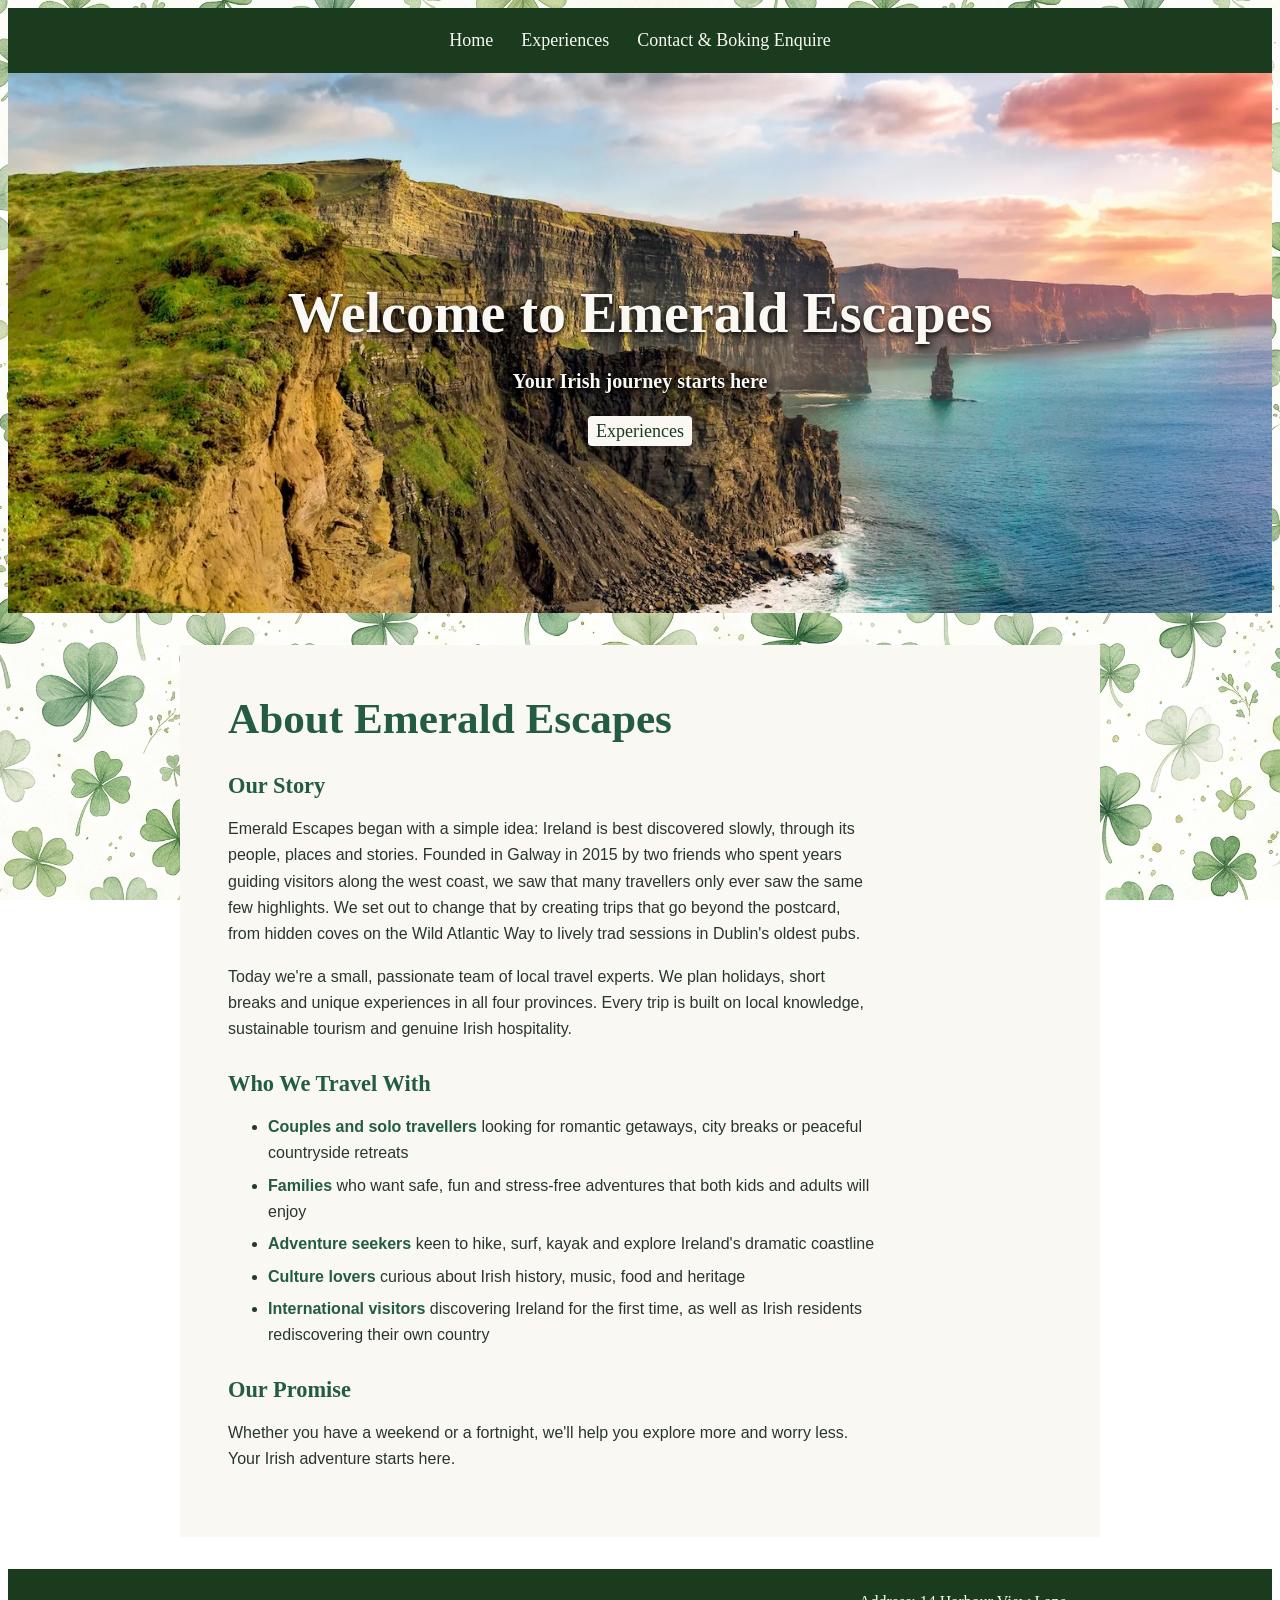
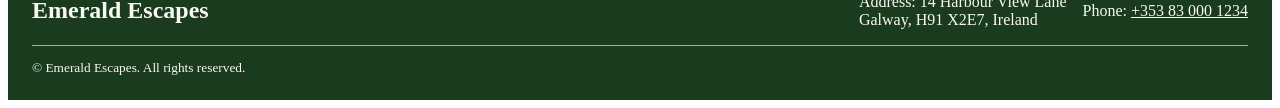
<file: index.html>
<!DOCTYPE html> <!-- declaring that we are using html for the browser -->

<html lang="en"> <!-- root of the html doc, especifying language to be english -->

    <head>                                                                          
        <!--Page name-->
        <title>Emerald Escapes - Home</title>                                       
        <!-- Universal keyboard settings and Display scale to fit in other devices format-->
        <meta charset="UTF-8" >                                                     
        <meta name="viewport" content="width=device-width, initial-scale=1.0">      
        <!-- link to external css files-->
        <link rel="stylesheet" href="css/style.css">
        <link rel="stylesheet" href="css/styleAbout.css">                                                                             
    </head>


    <body class="flexcont">
        <!--top bar navigator with a header and links for the other pages-->
        <nav class="topnav">
            <a href="index.html">Home</a>
            <a href="experience.html">Experiences</a>
            <a href="contact.html">Contact & Boking Enquire</a>
        </nav>
        <!--Hero section div-->
        <div class="hero">
            <!--div to contain the text-->
            <div>
                <h1>Welcome to Emerald Escapes</h1>            
                 <p>
                    Your Irish journey starts here
                </p>  
                <!--as the a tag is not a block type, a div was used to make it a block-->
                <div>    
                    <a href="experience.html">Experiences</a>
                </div>   
            </div>     
        </div>
        <!--About Us, overview div-->
        <div>
            <div class="content">
                <!-- Anthropic (2026) Claude Opus 5.5 [Large language model].
                Response to prompt: 'Help me write an about the company for Emerald Escapes, a fictional Irish travel company',
                17 October 2026. Available at: https://claude.ai (Accessed: 17 October 2026). -->
                <h1>About Emerald Escapes</h1>
                <h2>Our Story</h2>
                <p>
                   Emerald Escapes began with a simple idea: Ireland is best discovered slowly,
                   through its people, places and stories. Founded in Galway in 2015 by two friends
                    who spent years guiding visitors along the west coast, we saw that many travellers
                    only ever saw the same few highlights. We set out to change that by creating trips
                    that go beyond the postcard, from hidden coves on the Wild Atlantic Way to lively
                    trad sessions in Dublin's oldest pubs. 
                </p>
                <p>
                    Today we're a small, passionate team of local travel experts. We plan holidays, short
                    breaks and unique experiences in all four provinces. Every trip is built on local knowledge,
                    sustainable tourism and genuine Irish hospitality.
                </p>
                <h2>Who We Travel With</h2>
                <ul>
                    <li><span>Couples and solo travellers</span> looking for romantic getaways, city breaks or peaceful countryside retreats</li>
                    <li><span>Families</span> who want safe, fun and stress-free adventures that both kids and adults will enjoy</li>
                    <li><span>Adventure seekers</span> keen to hike, surf, kayak and explore Ireland's dramatic coastline</li>
                    <li><span>Culture lovers</span> curious about Irish history, music, food and heritage</li>
                    <li><span>International visitors</span> discovering Ireland for the first time, as well as Irish residents rediscovering their own country</li>  
                </ul>
                <h2>Our Promise</h2>
                <p>
                    Whether you have a weekend or a fortnight, we'll help you explore more and worry less. Your Irish adventure starts here.
                </p>
            </div>
        </div>

        <!-- Footer section for the site -->
        <!-- footer tag to contain the footer --> 
        <footer class="site-footer">
                <!-- div to contain the company info -->
                <div class="footer-main">
                    <!-- div for the brand -->
                    <div class="footer-brand">
                        <h2>Emerald Escapes</h2>
                    </div>
                    <!-- div for contact number and address -->
                    <div class="footer-contact">
                        <address class="footer-address">
                            <span>Address:</span>
                            <span>14 Harbour View Lane<br>Galway, H91 X2E7, Ireland</span>
                        </address>
                        <div class="footer-phone">
                            <span>Phone:</span>
                            <a href="tel:+353830001234">+353 83 000 1234</a>
                        </div>
                    </div>
                </div>
                <!-- Copyright sits on a separate line -->
                <div class="footer-bottom">
                    <small>© Emerald Escapes. All rights reserved.</small>
                </div>
            </footer>


    </body>



</html>
</file>
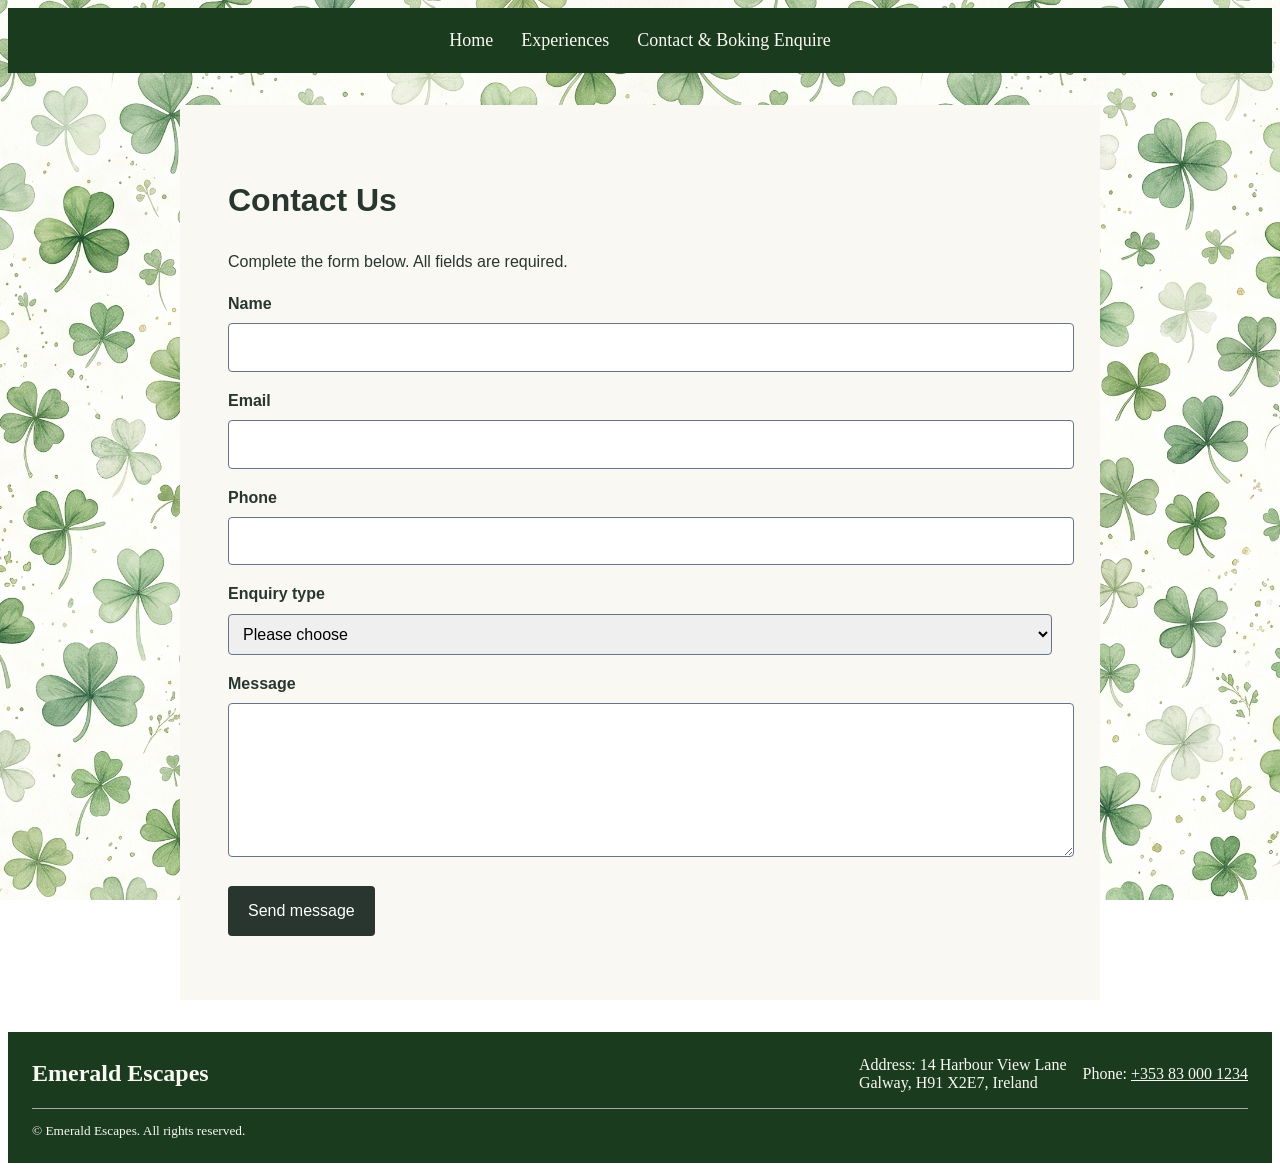
<file: contact.html>
<!DOCTYPE html> <!-- declaring that we are using html for the browser -->

<html lang="en"> <!-- root of the html doc, especifying language to be english -->

    <head>                                                                          
        <!--Page name-->
        <title>Emerald Escapes - Contact</title>                                       
        <!-- Universal keyboard settings and Display scale to fit in other devices format-->
        <meta charset="UTF-8" >                                                     
        <meta name="viewport" content="width=device-width, initial-scale=1.0">      
        <!-- link to external css files-->
        <link rel="stylesheet" href="css/style.css">
        <link rel="stylesheet" href="css/styleContact.css">                                   
        <!-- loading js file-->
        <script src="script/scriptContact.js" defer ></script>                                           
    </head>


    <body class="flexcont">
        <!--top bar navigator with a header and links for the other pages-->
        <nav class="topnav">
            <a href="index.html">Home</a>
            <a href="experience.html">Experiences</a>
            <a href="contact.html">Contact & Boking Enquire</a>
        </nav>
        
        <!--Contact Us, overview div-->
        <div>
            <div class="content">
                <!--Heather and paragraph for the form-->
                <h1>Contact Us</h1>
                <p>Complete the form below. All fields are required.</p>
                <!-- Collects the visitor's contact details and enquiry. -->
                <form id="contactForm">
                    <!-- Label the name field and link it to the ID in input -->
                    <label for="fullName">Name</label>
                    <!--Input of type text, ID for matching with label, name identifies the field value
                    auto complete can use saved name details, required prevents an empty submission -->
                    <input type="text" id="fullName" name="fullName" autocomplete="name" required>
                    <!--same for requiring email-->
                    <label for="email">Email</label>
                    <!--the type email also make sure that the email is in a valid format-->
                    <input type="email" id="email" name="email" autocomplete="email" required>
                    <!--Same fo phone number-->
                    <label for="phone">Phone</label>
                    <input type="tel" id="phone" name="phone" autocomplete="tel" required>
                    <!--Same for a drop down selection-->
                    <label for="enquiry">Enquiry type</label>
                    <select id="enquiry" name="enquiry" required>
                        <!-- An empty value means this option is not a valid choice.-->
                        <option value="">Please choose</option>
                        <option value="booking">Booking</option>
                        <option value="payment">Payment</option>
                        <option value="generalInformation">General Information</option>
                        <option value="other">Other</option>
                    </select>
                    <!-- Same for message to be sent -->
                    <label for="message">Message</label>
                    <!--provides a text area with 5 rows visible, 20 characteres length-->
                    <textarea id="message" name="message" rows="5" minlength="20" required></textarea>
                    <!-- button to submit the form. -->
                    <button type="submit">Send message</button>
                </form>
                <!-- To display a message of confirmation after form is sent -->
                <p id="result" role="status"></p>
               
            </div>
        </div>

        <!-- Footer section for the site -->
        <!-- footer tag to contain the footer --> 
        <footer class="site-footer">
                <!-- div to contain the company info -->
                <div class="footer-main">
                    <!-- div for the brand -->
                    <div class="footer-brand">
                        <h2>Emerald Escapes</h2>
                    </div>
                    <!-- div for contact number and address -->
                    <div class="footer-contact">
                        <address class="footer-address">
                            <span>Address:</span>
                            <span>14 Harbour View Lane<br>Galway, H91 X2E7, Ireland</span>
                        </address>
                        <div class="footer-phone">
                            <span>Phone:</span>
                            <a href="tel:+353830001234">+353 83 000 1234</a>
                        </div>
                    </div>
                </div>
                <!-- Copyright sits on a separate line -->
                <div class="footer-bottom">
                    <small>© Emerald Escapes. All rights reserved.</small>
                </div>
            </footer>


    </body>



</html>
</file>
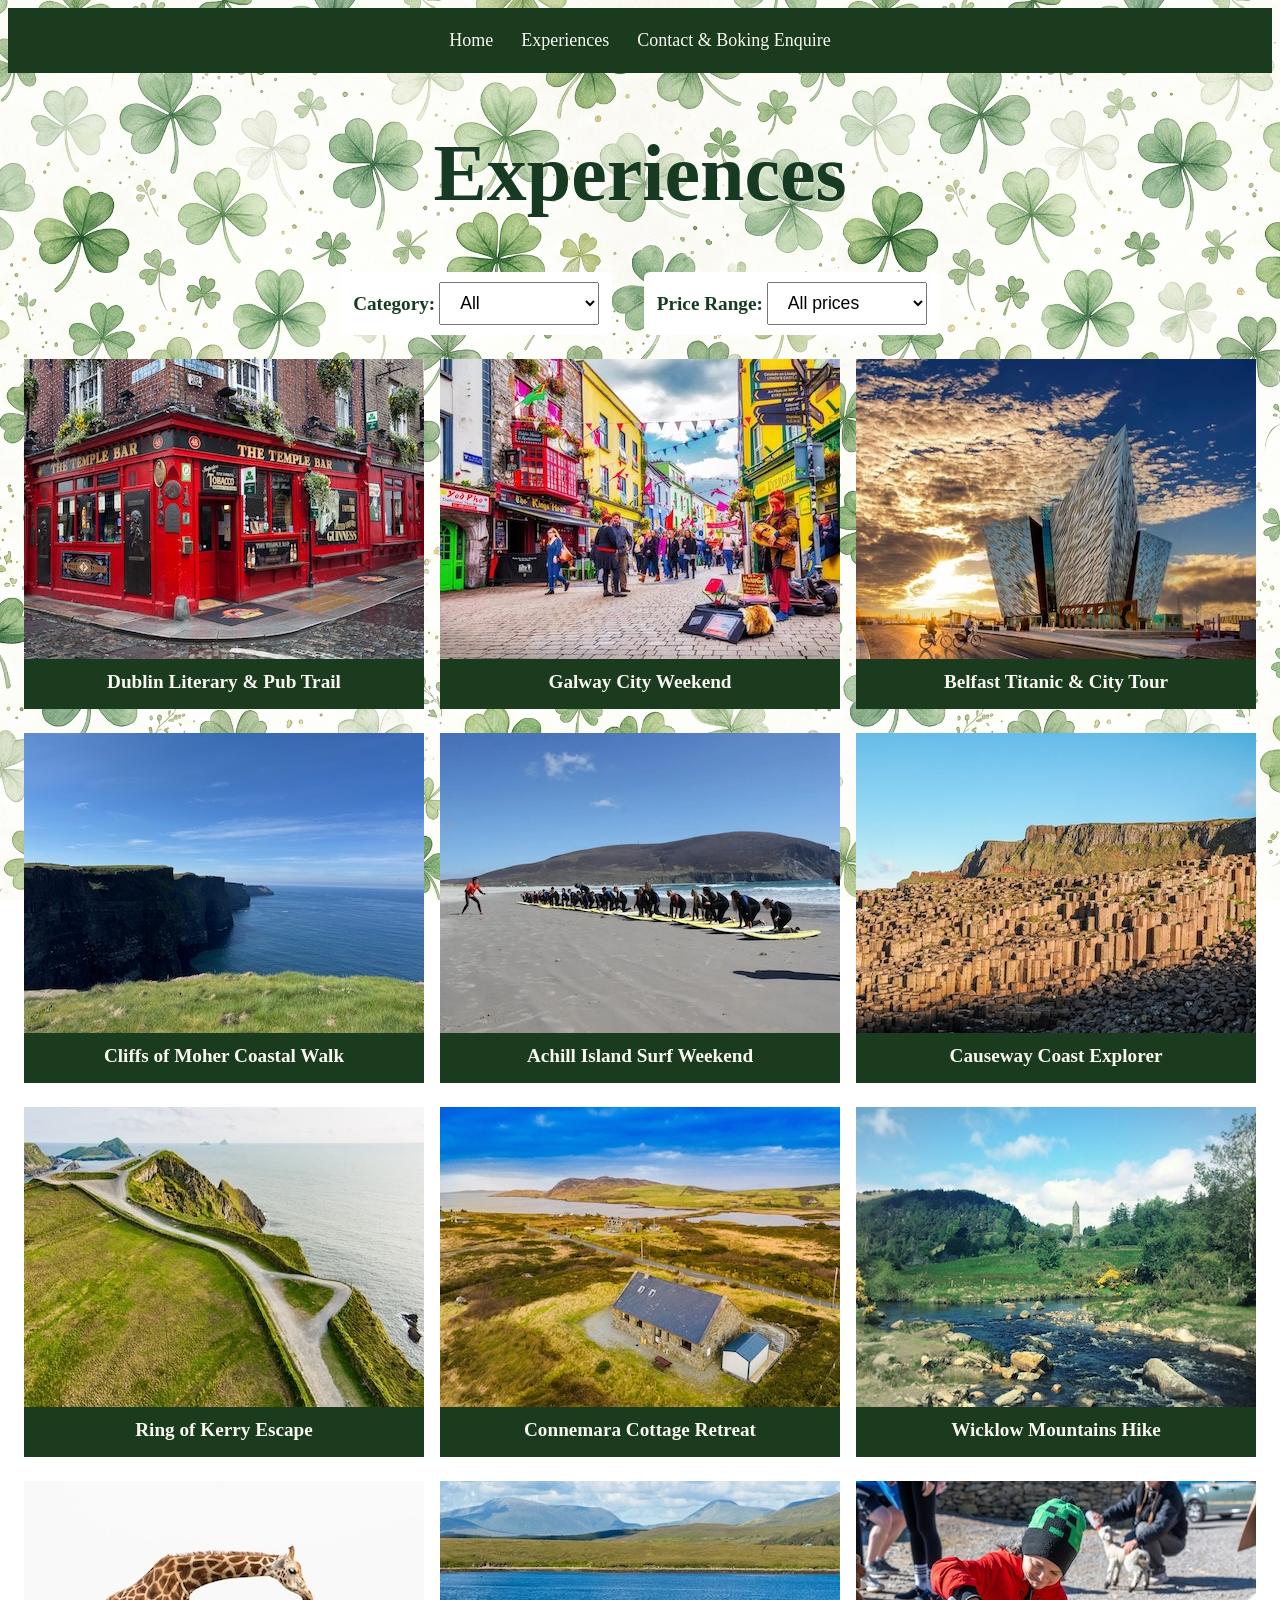
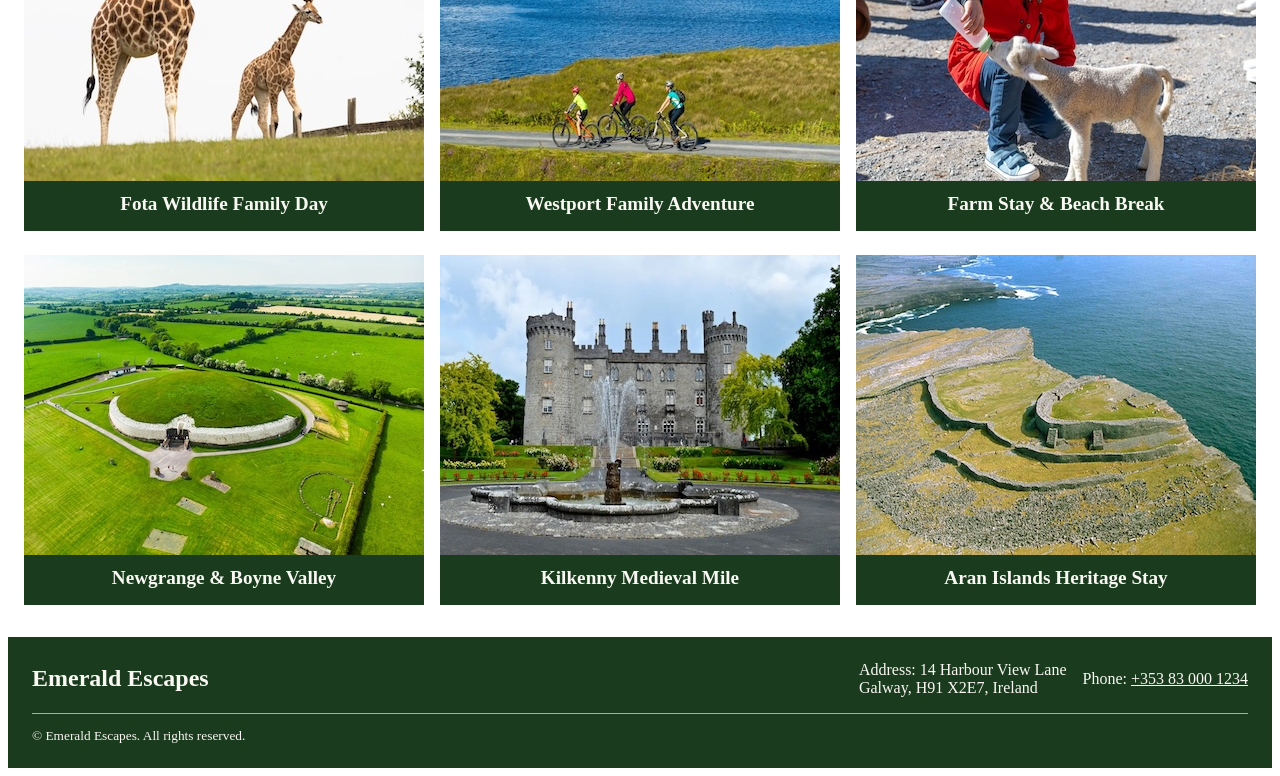
<file: experience.html>
<!DOCTYPE html> <!-- declaring that we are using html for the browser -->

<html lang="en"> <!-- root of the html doc, especifying language to be english -->

    <head>                                                                          
        <!--Page name-->
        <title>Emerald Escapes - Experiences</title>                                       
        <!-- Universal keyboard settings and Display scale to fit in other devices format-->
        <meta charset="UTF-8" >                                                     
        <meta name="viewport" content="width=device-width, initial-scale=1.0">      
        <!-- link to external css file-->
        <link rel="stylesheet" href="css/style.css">
        <link rel="stylesheet" href="css/styleExperiences.css">                                   
        <!-- loading js file-->
        <script src="script/scriptExperiences.js" defer></script>                                           
    </head>


    <body class="flexcont">
        <!--top bar navigator with a header and links for the other pages-->
        <nav class="topnav">
            <a href="index.html">Home</a>
            <a href="experience.html">Experiences</a>
            <a href="contact.html">Contact & Boking Enquire</a>
        </nav>

        <!--Experience div-->
        <div>
            <div class="experience">
                <div class="centralize">
                    <h1>Experiences</h1>
                </div>
                    <!--Filter bar-->
                    <!-- Filter controls -->
                    <div class="filter">
                    <div>
                        <!-- Choose an experience category -->
                        <label for="category">Category:</label>
                        <select id="category" name="category">
                        <option value="all">All</option>
                        <option value="city">City</option>
                        <option value="coastal">Coastal</option>
                        <option value="countryside">Countryside</option>
                        <option value="family">Family</option>
                        <option value="cultural">Cultural</option>
                        </select>
                    </div>
                    <div>
                        <!-- Choose a price range -->
                        <label for="priceRange">Price Range:</label>
                        <select id="priceRange" name="priceRange">
                        <option value="all">All prices</option>
                        <option value="0-150">Under €150</option>
                        <option value="150-400">€150 – €400</option>
                        <option value="400-800">€400 – €800</option>
                        </select>
                    </div>
                    </div>
                 <!-- Anthropic (2026) Claude Opus 5.5 [Large language model]. Response to prompt: 'Generate the list of experiences with descriptions, prices, and what categories
                they fall under (city, coastal, countryside, family, cultural)
                for the fictional company Emerald Escapes',
                18 October 2026. Available at: https://claude.ai (Accessed: 18 October 2026).
                -->
                <div class="flip-card-row">
                    <!--City Cards-->
                    <div class="flip-card experience-card" data-category="city" data-price="95">
                        <!--inner part of the card-->
                        <div class="flip-card-inner">
                            <!--front side of the card-->
                            <div class="flip-card-front">
                                <!--Image source for temple bar image taken from: https://en.wikipedia.org/wiki/The_Temple_Bar_%28public_house%29 -->
                                <img src="images/Templebar.jpg" alt=" Picture of the outside of Temple Bar">
                                <h2>Dublin Literary &amp; Pub Trail</h2>
                            </div>
                            <!--back side of the card-->
                            <div class="flip-card-back">
                                    <span class="tag">city</span>
                                    <h2>Dublin Literary &amp; Pub Trail</h2>
                                    <p class="location">📍 Dublin</p>
                                    <p class="description">Follow in the footsteps of Joyce and Wilde, then finish with live trad music in a historic pub.</p>
                                <div class="card-footer">
                                    <span>⏱ 1 Day</span>
                                    <span>From: €95</span>
                                </div>
                            </div>
                        </div>
                    </div>  

                    <div class="flip-card experience-card" data-category="city" data-price="320">
                        <!--inner part of the card-->
                        <div class="flip-card-inner">
                            <!--front side of the card-->
                            <div class="flip-card-front">
                                <!--Image source of Galway Market Street was taken from: https://letstravelireland.ie/galway-city-streets/ -->
                                <img src="images/shop-street-galway.jpg" alt=" Galway Market Street">
                                <h2>Galway City Weekend</h2>
                            </div>
                            <!--back side of the card-->
                            <div class="flip-card-back">
                                    <span class="tag">city</span>
                                    <h2>Galway City Weekend</h2>
                                    <p class="location">📍 Galway</p>
                                    <p class="description">Street performers, Latin Quarter cafés and fresh seafood in Ireland's most colourful city.</p>
                                <div class="card-footer">
                                    <span>⏱ 2 Nights</span>
                                    <span>From: €320</span>
                                </div>
                            </div>
                        </div>
                    </div>  

                    <div class="flip-card experience-card" data-category="city" data-price="120">
                        <!--inner part of the card-->
                        <div class="flip-card-inner">
                            <!--front side of the card-->
                            <div class="flip-card-front">
                                <!--Image source of titanic museum building was taken from: https://www.ireland.com/en-us/things-to-do/attractions/titanic-belfast/ -->
                                <img src="images/titanic-museum-belfast.jpg" alt=" Titanic Belfast building">
                                <h2>Belfast Titanic &amp; City Tour</h2>
                            </div>
                            <!--back side of the card-->
                            <div class="flip-card-back">
                                    <span class="tag">city</span>
                                    <h2>Belfast Titanic &amp; City Tour</h2>
                                    <p class="location">📍 Belfast</p>
                                    <p class="description">Explore the city's shipbuilding history, murals and lively Cathedral Quarter.</p>
                                <div class="card-footer">
                                    <span>⏱ 1 day</span>
                                    <span>From: €120</span>
                                </div>
                            </div>
                        </div>
                    </div>  

                    <!-- Costal --> <!-- -->
                    <div class="flip-card experience-card" data-category="coastal" data-price="85">
                        <!--inner part of the card-->
                        <div class="flip-card-inner">
                            <!--front side of the card-->
                            <div class="flip-card-front">
                                <!--Image source of cliffs of mohen was taken by me. Original picture at the pictures folder plus picture linked -->
                                <img src="images/IMG_1883.jpg" alt=" Picture of Cliffs of Mohen">
                                <h2>Cliffs of Moher Coastal Walk</h2>
                            </div>
                            <!--back side of the card-->
                            <div class="flip-card-back">
                                    <span class="tag">coastal</span>
                                    <h2>Cliffs of Moher Coastal Walk</h2>
                                    <p class="location">📍 Co. Clare</p>
                                    <p class="description">A guided clifftop walk from Doolin with breathtaking Atlantic views and puffin spotting.</p>
                                <div class="card-footer">
                                    <span>⏱ 1 Day</span>
                                    <span>From: €85</span>
                                </div>
                            </div>
                        </div>
                    </div>  

                    <div class="flip-card experience-card" data-category="coastal" data-price="410">
                        <!--inner part of the card-->
                        <div class="flip-card-inner">
                            <!--front side of the card-->
                            <div class="flip-card-front">
                                <!--Image source of surfing lessons was taken from: https://www.discoverireland.ie/mayo/achill-surf-education-adventure-centre -->
                                <img src="images/surfing-school-keemBay-achilIsland.jpg" alt=" Surfing Lessons on Keem Bay, Achill Island">
                                <h2>Achill Island Surf Weekend</h2>
                            </div>
                            <!--back side of the card-->
                            <div class="flip-card-back">
                                    <span class="tag">coastal</span>
                                    <h2>Achill Island Surf Weekend</h2>
                                    <p class="location">📍 Co. Mayo</p>
                                    <p class="description">Surf lessons for all levels on golden beaches, with seaside accommodation included.</p>
                                <div class="card-footer">
                                    <span>⏱ 2 Nights</span>
                                    <span>From: €410</span>
                                </div>
                            </div>
                        </div>
                    </div>  

                    <div class="flip-card experience-card" data-category="coastal" data-price="290">
                        <!--inner part of the card-->
                        <div class="flip-card-inner">
                            <!--front side of the card-->
                            <div class="flip-card-front">
                                <!--Image source of Giant Causeway was taken from: https://youririshadventure.com/giants-causeway-from-belfast/ -->
                                <img src="images/Giant-Causeway-rocks.jpeg" alt=" Hexagonal stones of the Giant's Causeway">
                                <h2>Causeway Coast Explorer</h2>
                            </div>
                            <!--back side of the card-->
                            <div class="flip-card-back">
                                    <span class="tag">coastal</span>
                                    <h2>Causeway Coast Explorer</h2>
                                    <p class="location">📍 Co. Antrim</p>
                                    <p class="description">Discover the Giant's Causeway, Carrick-a-Rede rope bridge and Dunluce Castle.</p>
                                <div class="card-footer">
                                    <span>⏱ 2 Nights</span>
                                    <span>From: €290</span>
                                </div>
                            </div>
                        </div>
                    </div>  
                    <!--countryside -->
                    <div class="flip-card experience-card" data-category="countryside" data-price="620">
                        <!--inner part of the card-->
                        <div class="flip-card-inner">
                            <!--front side of the card-->
                            <div class="flip-card-front">
                                <!--Image source of rings of kerry was taken from: https://irishexperiencetours.com/ring-of-kerry/ -->
                                <img src="images/rings-of-kerry.jpg" alt=" Green hills along the Ring of Kerry">
                                <h2>Ring of Kerry Escape</h2>
                            </div>
                            <!--back side of the card-->
                            <div class="flip-card-back">
                                    <span class="tag">countryside</span>
                                    <h2>Ring of Kerry Escape</h2>
                                    <p class="location">📍 Co. Kerry</p>
                                    <p class="description">Lakes, mountains and charming villages on Ireland's most famous scenic loop.</p>
                                <div class="card-footer">
                                    <span>⏱ 3 Nights</span>
                                    <span>From: €620</span>
                                </div>
                            </div>
                        </div>
                    </div>  

                    <div class="flip-card experience-card" data-category="countryside" data-price="720">
                        <!--inner part of the card-->
                        <div class="flip-card-inner">
                            <!--front side of the card-->
                            <div class="flip-card-front">
                                <!--Image source of connemara cottage was taken from: https://www.tridentholidayhomes.ie/property/galway/cleggan/cleggan-stone-cottage/245530/-->
                                <img src="images/connenmara-cottage-retreat.jpg" alt=" Connemara cottage">
                                <h2>Connemara Cottage Retreat</h2>
                            </div>
                            <!--back side of the card-->
                            <div class="flip-card-back">
                                    <span class="tag">countryside</span>
                                    <h2>Connemara Cottage Retreat</h2>
                                    <p class="location">📍 Co. Galway</p>
                                    <p class="description">Unwind in a traditional stone cottage surrounded by bogland, mountains and peace.</p>
                                <div class="card-footer">
                                    <span>⏱ 4 Nights</span>
                                    <span>From €720</span>
                                </div>
                            </div>
                        </div>
                    </div>  

                    <div class="flip-card experience-card" data-category="countryside" data-price="260">
                        <!--inner part of the card-->
                        <div class="flip-card-inner">
                            <!--front side of the card-->
                            <div class="flip-card-front">
                                <!--Image source of Glendalough was taken from: https://rebeldublin.ie/tourist-attractions/765/?srsltid=AU7gw4Vvi56VlsmsHb-_G1fzEKW4Xb8d1XWoELoLJzOxS-x5HVd2jJVM  -->
                                <img src="images/Glendalough_IMG_1309.jpg" alt=" Glendalough ">
                                <h2>Wicklow Mountains Hike</h2>
                            </div>
                            <!--back side of the card-->
                            <div class="flip-card-back">
                                    <span class="tag">countryside</span>
                                    <h2>Wicklow Mountains Hike</h2>
                                    <p class="location">📍 Co. Wicklow</p>
                                    <p class="description">Guided hikes around Glendalough's lakes and monastic ruins, just an hour from Dublin.</p>
                                <div class="card-footer">
                                    <span>⏱ 2 Days</span>
                                    <span>From: €260</span>
                                </div>
                            </div>
                        </div>
                    </div>  

                    <!-- family -->
                    <div class="flip-card experience-card" data-category="family" data-price="140">
                        <!--inner part of the card-->
                        <div class="flip-card-inner">
                            <!--front side of the card-->
                            <div class="flip-card-front">
                                <!--Image source of Giraffes at fota was taken from: https://www.fotawildlife.ie/pages/animal-and-plant-listing/rothschild-giraffe -->
                                <img src="images/giraffes.jpg" alt=" Giraffes at Fota Wildlife Park">
                                <h2>Fota Wildlife Family Day</h2>
                            </div>
                            <!--back side of the card-->
                            <div class="flip-card-back">
                                    <span class="tag">family</span>
                                    <h2>Fota Wildlife Family Day</h2>
                                    <p class="location">📍 Co. Cork</p>
                                    <p class="description">Meet giraffes, cheetahs and lemurs at Ireland's open-air wildlife park.</p>
                                <div class="card-footer">
                                    <span>⏱ 1 Day</span>
                                    <span >From: €140</span>
                                </div>
                            </div>
                        </div>
                    </div>  

                    <div class="flip-card experience-card" data-category="family" data-price="360">
                        <!--inner part of the card-->
                        <div class="flip-card-inner">
                            <!--front side of the card-->
                            <div class="flip-card-front">
                                <!--Image source of family cycling was taken from: https://www.greenway.ie/great-western-greenway/great-western-greenway/ -->
                                <img src="images/Greenway-cycling-westport.jpg" alt=" Family cycling on the Great Western Greenway">
                                <h2>Westport Family Adventure</h2>
                            </div>
                            <!--back side of the card-->
                            <div class="flip-card-back">
                                    <span class="tag">family</span>
                                    <h2>Westport Family Adventure</h2>
                                    <p class="location">📍 Co. Mayo</p>
                                    <p class="description">Cycle the traffic-free Great Western Greenway and explore Westport House grounds.</p>
                                <div class="card-footer">
                                    <span>⏱ 2 Nights</span>
                                    <span >From: €360</span>
                                </div>
                            </div>
                        </div>
                    </div>  

                    <div class="flip-card experience-card" data-category="family" data-price="450">
                        <!--inner part of the card-->
                        <div class="flip-card-inner">
                            <!--front side of the card-->
                            <div class="flip-card-front">
                                <!--Image source of children feeding lamb was. taken from: https://holdababylamb.ie/hold-a-baby-lamb-ireland/ -->
                                <img src="images/children-feeding-lamb.jpg" alt=" Children feeding lambs on an Irish farm">
                                <h2>Farm Stay &amp; Beach Break</h2>
                            </div>
                            <!--back side of the card-->
                            <div class="flip-card-back">
                                    <span class="tag">family</span>
                                    <h2>Farm Stay &amp; Beach Break</h2>
                                    <p class="location">📍 Co. Wexford</p>
                                    <p class="description">Feed the animals, collect eggs and spend afternoons on Ireland's sunny south-east beaches.</p>
                                <div class="card-footer">
                                    <span>⏱ 3 Nights</span>
                                    <span >From: €450</span>
                                </div>
                            </div>
                        </div>
                    </div>  

                    <!--Cultural-->

                    <div class="flip-card experience-card" data-category="cultural" data-price="130">
                        <!--inner part of the card-->
                        <div class="flip-card-inner">
                            <!--front side of the card-->
                            <div class="flip-card-front">
                                <!--Image source of newgrange passage tomb was take from: https://www.dalysofdonore.com/places-of-interest/newgrange -->
                                <img src="images/newgrange-passge-tomb-boyne-valley.jpg" alt="Newgrange passage tomb in the Boyne Valley">
                                <h2>Newgrange &amp; Boyne Valley</h2>
                            </div>
                            <!--back side of the card-->
                            <div class="flip-card-back">
                                    <span class="tag">cultural</span>
                                    <h2>Newgrange &amp; Boyne Valley</h2>
                                    <p class="location">📍 Co. Meath</p>
                                    <p class="description">Step inside a 5,000-year-old passage tomb, older than Stonehenge and the pyramids.</p>
                                <div class="card-footer">
                                    <span>⏱ 1 Day</span>
                                    <span >From: €130</span>
                                </div>
                            </div>
                        </div>
                    </div>  

                    <div class="flip-card experience-card" data-category="cultural" data-price="110">
                        <!--inner part of the card-->
                        <div class="flip-card-inner">
                            <!--front side of the card-->
                            <div class="flip-card-front">
                                <!-- Image source of kilkennu castle was taken from: https://www.discoverireland.ie/kilkenny/kilkenny-castle -->
                                <img src="images/kilkenny-castle.jpg" alt=" Kilkenny Castle">
                                <h2>Kilkenny Medieval Mile</h2>
                            </div>
                            <!--back side of the card-->
                            <div class="flip-card-back">
                                    <span class="tag">cultural</span>
                                    <h2>Kilkenny Medieval Mile</h2>
                                    <p class="location">📍 Co. Kilkenny</p>
                                    <p class="description">Tour Kilkenny Castle, medieval lanes and craft workshops in Ireland's medieval capital.</p>
                                <div class="card-footer">
                                    <span>⏱ 1 Day</span>
                                    <span >From: €110</span>
                                </div>
                            </div>
                        </div>
                    </div>  

                    <div class="flip-card experience-card" data-category="cultural" data-price="390">
                        <!--inner part of the card-->
                        <div class="flip-card-inner">
                            <!--front side of the card-->
                            <div class="flip-card-front">
                                <!--Image Source of the fort was taken from: https://heritageireland.ie/places-to-visit/dun-aonghasa/ -->
                                <img src="images/Dun-Aonghasa-exterior-walls.jpg" alt=" Dún Aonghasa fort on Inis Mór, Aran Islands">
                                <h2>Aran Islands Heritage Stay</h2>
                            </div>
                            <!--back side of the card-->
                            <div class="flip-card-back">
                                    <span class="tag">cultural</span>
                                    <h2>Aran Islands Heritage Stay</h2>
                                    <p class="location">📍 Co. Galway</p>
                                    <p class="description">Ancient stone forts, Aran knitwear and a taste of island life where Irish is still spoken.</p>
                                <div class="card-footer">
                                    <span>⏱ 2 Nights</span>
                                    <span >From €390</span>
                                </div>
                            </div>
                        </div>
                    </div>  
                </div>

            </div>
        </div>

        <!-- Footer section for the site -->
        <!-- footer tag to contain the footer --> 
        <footer class="site-footer">
                <!-- div to contain the company info -->
                <div class="footer-main">
                    <!-- div for the brand -->
                    <div class="footer-brand">
                        <h2>Emerald Escapes</h2>
                    </div>
                    <!-- div for contact number and address -->
                    <div class="footer-contact">
                        <address class="footer-address">
                            <span>Address:</span>
                            <span>14 Harbour View Lane<br>Galway, H91 X2E7, Ireland</span>
                        </address>
                        <div class="footer-phone">
                            <span>Phone:</span>
                            <a href="tel:+353830001234">+353 83 000 1234</a>
                        </div>
                    </div>
                </div>
                <!-- Copyright sits on a separate line -->
                <div class="footer-bottom">
                    <small>© Emerald Escapes. All rights reserved.</small>
                </div>
            </footer>


    </body>



</html>
</file>
<file: css/style.css>
/* configuring display to be flex and direction of the contentent to be columns */  

body{
    /*(Google 2026) Gemini 3.1 Pro[ Large Language Model], Google Imagen [Image Generator]. Response to prompt: 'Generate a image for a background of a content 
    part of a webpage with shamrocks all over the page but not eliminating the white completely' 16 October 2026.
     Available at: https://gemini.google.com (Acessed: 16 October 2026)  */
    background-image: url("../images/gemini-shamrock-page-background.jpeg");
    /*prevent the image to tiling*/
    background-repeat: no-repeat;
    /* Align the image at the top and scale it to fill the page  */ 
    background-position: center top;
    background-size: cover;
    background-attachment: fixed;
    min-height: 100vh;
}
/*using flexbox to display all the content verticaly */
.flexcont{
    display: flex;
    flex-direction: column;
}
/*---------NAV-BAR-----------------------------------------------------------------------------------------------------------------------------------------------*/
/* navigator bar style*/
.topnav {
    /*set colour background*/
    background-color: #1B3B1E;
    /*setting the nav to be flex, the elements to be centered, vertically center the content*/
    display: flex;
    justify-content: center;
    align-items: center;            
    /*creating space verticaly and horizontaly*/
    padding: 10px 20px;             
}

/* navigation links bar style */
.topnav a {
    /*setting colour and removing underline*/
    color: #F9F8F3;
    text-decoration: none;
    /*aligning text in the center of the link, setting space verticaly and horizontaly, setting a size for the text*/
    text-align: center;
    padding: 12px 14px;
    font-size: 18px;
}

/* changing the background and text colour when hovering */
.topnav a:hover {
    background-color: #D67A43;
    color: #1B3B1E ;
}


/*----------FOOTERS-SECTION------------------------------------------------------------------------------------------------------------------------------------------*/

/* Make the footer fill the page and set its colors and spacing */
.site-footer {
  width: 100%;
  box-sizing: border-box;
  padding: 24px;
  color: #F9F8F3;
  background: #1B3B1E;
  margin-top: auto;
}

/* Arranging the footer sections in a row */
.footer-main,
.footer-contact {
  display: flex;
  align-items: center;
  gap: 16px;
}

/* Pushing the brand left and contact details right */
.footer-main {
    justify-content: space-between; 
}
/* Displaying the address in regular rather than italic text */
.footer-address {
    font-style: normal;
}
/* Removing the default space around the footer heading */
.site-footer h2 { 
    margin: 0; 
}
/* Matching the phone link color to the footer text */
.footer-phone a { 
    color: inherit; 
}
/* Separating the copyright line from the main footer content */
.footer-bottom {
    margin-top: 16px;
    padding-top: 12px;
    border-top: 1px solid #aaa;
}
</file>
<file: css/styleAbout.css>
/*----------HERO-SECTION------------------------------------------------------------------------------------------------------------------------------------------*/

/* background image*/
.hero{
    /* setting minimum height 60% and widith 100% for the hero part */
    min-height: 60vh;
    width: 100%;
    /*  image source for the hero section was taken from:
        https://www.cntraveler.com/gallery/the-most-beautiful-places-in-ireland?
        setting background image, preventing image from tiling, fill the section while keeping image proportion, keeping the image centered as it is cropped 
    */
    background-image: url("../images/Cliffs-of-Moher-GettyImages.jpg") ; 
    background-repeat: no-repeat;
    background-size: cover;
    background-position: center;
    /*setting the content to be flex, center the content horizontally , center the content vertically*/
    display: flex;
    justify-content: center;
    align-items: center;
    /* setting a colour for the text and center it*/
    color: #F9F8F3;
    text-align: center;
}


.hero h1 {
  /* Decorating h1 with a specific font and making it cursive back. */
  font-family: 'Uncial Antiqua', cursive;
  /* Scaling the heading with the viewport, from 2rem to 3.5rem. */
  font-size: clamp(2rem, 5vw, 3.5rem);
  /* Add space below the heading. */
  margin-bottom: 16px;
  /*Adding layered dark shadows to help the heading stand out from the background. */
  text-shadow: 0 2px 4px rgba(0, 0, 0, 0.8), 0 4px 12px rgba(0, 0, 0, 0.6);
}

.hero p {
  /* Scaling the paragraph text with the viewport, within readable limits. */
  font-size: clamp(1rem, 2vw, 1.25rem);
  /* Making the paragraph text bold. */
  font-weight: bold;
  /* Settting the spacing between lines for readability. */
  line-height: 1.6;
  /* Adding space below the paragraph. */
  margin-bottom: 24px;
  /* Adding layered dark shadows to improve contrast against the background. */
  text-shadow: 0 1px 2px #000000, 0 2px 6px #000000, 0 0 14px rgba(0, 0, 0, 0.95);
}

.hero a {
    /*removing underline*/
    text-decoration: none;
    /*settig the text colour, setting background colour and setting a border radius for the link*/
    color: #1B3B1E;
    background-color: #F9F8F3;
    border-radius: 4px;
    /*aligning text in the center of the link, setting space verticaly and horizontaly, setting a size for the text*/
    text-align: center;
    padding: 5px 8px;
    font-size: 18px;
}

/* changing the background and text colour when hovering */
.hero a:hover {
    background-color: #1B3B1E;
    color: #F9F8F3 ;
}
/*----------Content-SECTION------------------------------------------------------------------------------------------------------------------------------------------*/

.content {
  box-sizing: border-box; /* Include padding in the element's total width */
  width: calc(100% - 32px); /* Leave a 16px gap on each side of the screen */
  max-width: 920px; /* Keep the panel from getting too wide on large screens */
  margin: 32px auto; /* Add space above and below, and center the panel */
  padding: clamp(24px, 5vw, 48px); /* Use more padding on larger screens */
  background-color: #F9F8F3; /* Set the panel's warm off-white background */
  color: #28362f; /* Set the main text color */
  font: 16px/1.65 Arial, sans-serif; /* Set the body font, size, and line spacing */
}
.content h1,
.content h2 {
  color: #245b43; /* Use a deep green for headings */
  font-family: Georgia, serif; /* Give headings a classic serif style */
  line-height: 1.2; /* Keep heading lines compact */
}
.content h1 {
  margin: 0 0 24px; /* Remove top margin and add space below the main heading */
  font-size: clamp(2rem, 4vw, 2.7rem); /* Scale the main heading with screen size */
}
.content h2 {
  margin: 28px 0 10px; /* Add space above and below section headings */
  font-size: 1.4rem; /* Set the section heading size */
}
.content p,
.content ul {
  max-width: 72ch; /* Limit line length to make paragraphs and lists easier to read */
}
.content li {
  margin: 6px 0; /* Add a little vertical space between list items */
}
.content span {
  font-weight: bold; /* Emphasize the audience labels */
  color: #245b43; /* Match those labels to the heading color */
}
</file>
<file: css/styleContact.css>
/* the box of the page*/
.content {
  box-sizing: border-box; /* Include padding in the element's total width */
  width: calc(100% - 32px); /* Leave a 16px gap on each side of the screen */
  max-width: 920px; /* Keep the panel from getting too wide on large screens */
  margin: 32px auto; /* Add space above and below, and center the panel */
  padding: clamp(24px, 5vw, 48px); /* Use more padding on larger screens */
  background-color: #F9F8F3; /* Set the panel's warm off-white background */
  color: #28362f; /* Set the main text color */
  font: 16px/1.65 Arial, sans-serif; /* Set the body font, size, and line spacing */
}
/*Label style*/
label {
    /* makes each label a block to fill a line. Also make the font bold*/
    display: block;
    font-weight: bold;
    /*putting margin on top and botton of label*/
    margin-top: 16px;
    margin-bottom: 6px;
}
/*Style applied to all inputs and the dropdawn selection*/
input,
select,
textarea {
    width: 100%; /* Makes each field fill the available width. */
    padding: 10px; /* Adds space inside each field. */
    border: 1px solid #64748b; /* Adds a thin slate-colored border. */
    border-radius: 4px; /* Rounds the corners of each field. */
    font: inherit; /* Uses the font settings of the parent element. */
}

/*limiting the text resize to only vertically*/
textarea {
    resize: vertical;
}

/*button style*/
button {
    /*setting a margin to to and setting a padding*/
    margin-top: 20px;
    padding: 12px 20px;
    /*setting a background and text colour*/
    background-color: #28362f;
    color: white;
    /*removing default border and rouding button corners*/
    border: none;
    border-radius: 4px;
    font: inherit; /* Uses the font settings of the parent element. */
    cursor: pointer; /* Shows a pointer cursor when hovering over the button. */
}

/*changing background colour when hovering the button*/
button:hover {
    background-color: #D67A43;
}

/*adding a border when the input, select text aand button are in focus*/
input:focus,
select:focus,
textarea:focus,
button:focus-visible {
    outline: 3px solid #D67A43;
    outline-offset: 2px;
}
/*setting a colour and making the result text bold*/
#result {
    color: #28362f;
    font-weight: bold;
}
</file>
<file: css/styleExperiences.css>
/*setting marging for the page content to be separated from the other parts*/
.experience{
  margin: 32px auto; /* Add space above and below, and center the panel */
}

/*just making the title of the page centralized in the top row*/
.centralize{
  color: #173b22;
  font-size: clamp(2rem, 3.5vw, 2.5rem);
  font-weight: 700;
  line-height: 1.15;
  text-align: center;
  margin: 1.75rem 0;
  text-shadow: 0 1px 3px rgba(255, 255, 255, 0.75);
  
}
/*using flexbox to display the cards in rows, wrapping when the screen gets smaller and space them evenly*/
.flip-card-row {
  display: flex;
  flex-direction: row;
  flex-wrap: wrap;
  justify-content: space-evenly;
  row-gap: 24px;
}
/*------------------------------filters---------------------------------------------------------------------------------------------*/

.filter {
  /*using flexbox to position the filter in the center*/
  display: flex;
  justify-content: center;
  align-items: center;
  flex-wrap: wrap;
  /*creating gap and marging*/
  gap: 2rem;
  margin: 1.5rem 0;
}
/*giving colour and change the size of the label text*/
.filter label {
  color: #173b22;
  font-size: 1.2rem;
  font-weight: bold;
}
/*giving a bigger size for the selection and its text*/
.filter select {
  min-width: 10rem;
  padding: 0.6rem 1rem;
  font-size: 1.1rem;
}

/*giving a child div a background colour, adding space inside and giving a border*/
.filter > div {
  background: white;
  padding: 0.6rem 0.8rem;
  border-radius: 6px;
}

/* Hide an experience card when JavaScript marks it as hidden */
.experience-card[hidden] {
  /* Override the card's normal display style */
  display: none !important;
}



/*-----CARDS-----------------------------------------------------------------------------------------------------------------------*/
/* card body dimension */
.flip-card {
    width: 400px;      
    height: 350px;
    /* adds depth to the flip */
    perspective: 1000px;         
}

/* container to position the front and back side */
.flip-card-inner {
  /*positioning within the container, fills width and height of the parent*/
  position: relative;
  width: 100%;        
  height: 100%;       
  /* center text on both sides, smooths the transition between front and back, keeps the div in 3d space*/
  text-align: center;
  transition: transform 0.8s;
  transform-style: preserve-3d;
}

/* Flip the card 180 degrees around y-axis */
.flip-card:hover .flip-card-inner {
  transform: rotateY(180deg);
}
/* Position the front and back faces on top of each other */
.flip-card-front,
.flip-card-back {
  /*position each face in the same position inside the card, makes each face fill card width and height*/
  position: absolute;
  width: 100%;        
  height: 100%;
  /* hides reversal side in browsers(the first code is for safari only and second for the rest)*/
  -webkit-backface-visibility: hidden;
  backface-visibility: hidden;         
}
/* Style the front face, shown before the card is flipped */
.flip-card-front {
  /* set background and text colour*/
  background-color: #1B3B1E;
  color: #F9F8F3;            
}
/* Style the back face, shown after the card is flipped */
.flip-card-back {
  /*setting background an text colour*/
  background-color: #F9F8F3;
  color: #1B3B1E;
  /*making the text bolc*/ 
  font-weight: bold;
  /*Turns the back face around so it appears after the flip */
  transform: rotateY(180deg); 
  /* keeps padding inside the dimension, setting a padding, using flexbox to display content in column*/
  box-sizing: border-box;  
  padding: 1.25rem;
  display: flex;
  flex-direction: column;
}

/* Setting a font sized and marging for h2 inside the flipcard. */
.flip-card h2 {
  font-size: 1.2rem;
  margin: 0.5rem  0.25rem;
}
/* Adding vertical marging to the paragraph and make it fill the remaining space in the card flex layout */
.description {
  margin: 0.75rem 0;
  flex-grow: 1;
}
/* Arrange the footer content in a horizontal row. */
.card-footer {
  /*displaying the elements horizontally, putting them in opposite sides of the footer, aligning itens vertically*/
  display: flex;
  justify-content: space-between;
  align-items: center;
  /*using a border to separate the footer from rest of the card and creating a space betwwen it and the content */
  border-top: 1px solid #1B3B1E;
  padding-top: 0.75rem;
}
/* Tag style */
.tag {
  /*positiong the tag inside the contaainer*/
  align-self: flex-start;
  /*text styling*/
  font-size: 0.75rem;
  font-weight: 600;
  text-transform: uppercase; 
  letter-spacing: 0.5px; 
  /*pill shape*/
  padding: 0.2rem 0.6rem;
  border-radius: 999px; 
  /*setting text coloud and background colour*/
  color: #F9F8F3;
  background: #1B3B1E;
}
/*---------------------------------------------------------------------------------------------------------------------------------------------------*/
</file>
